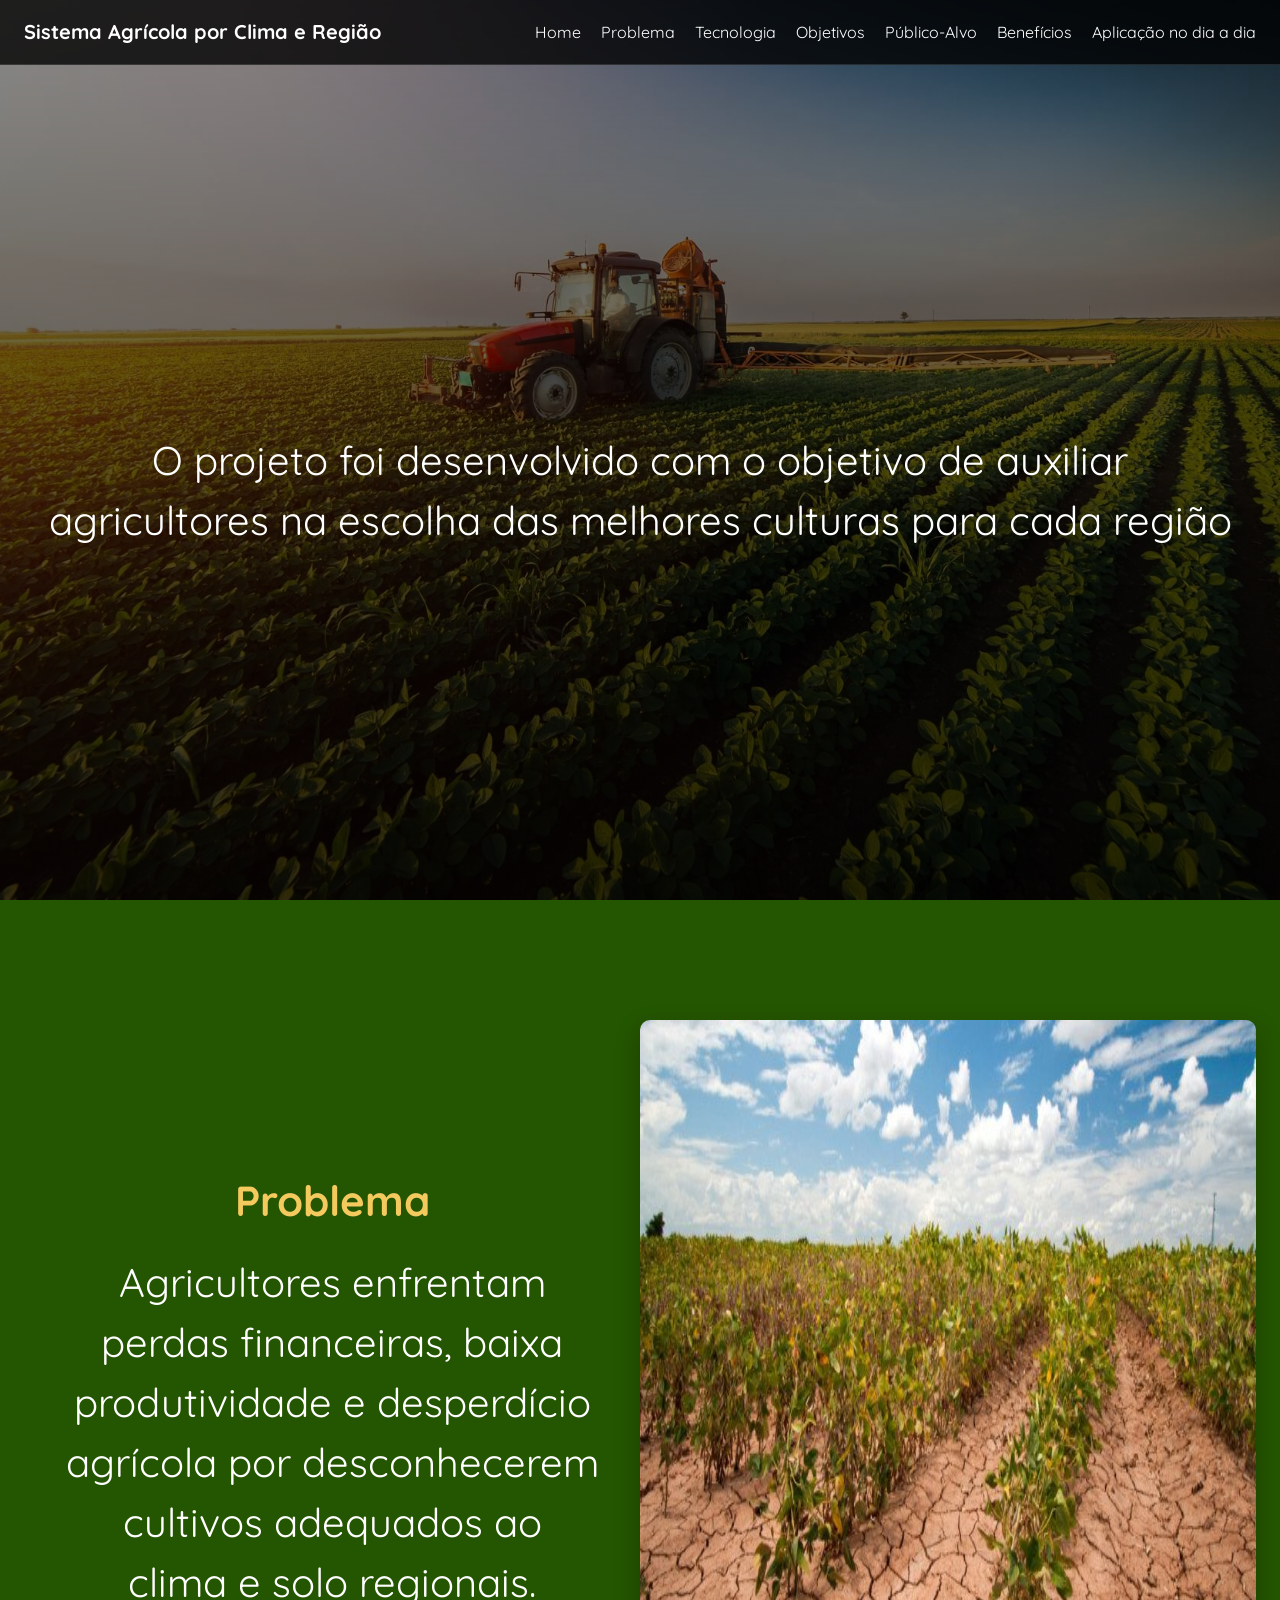
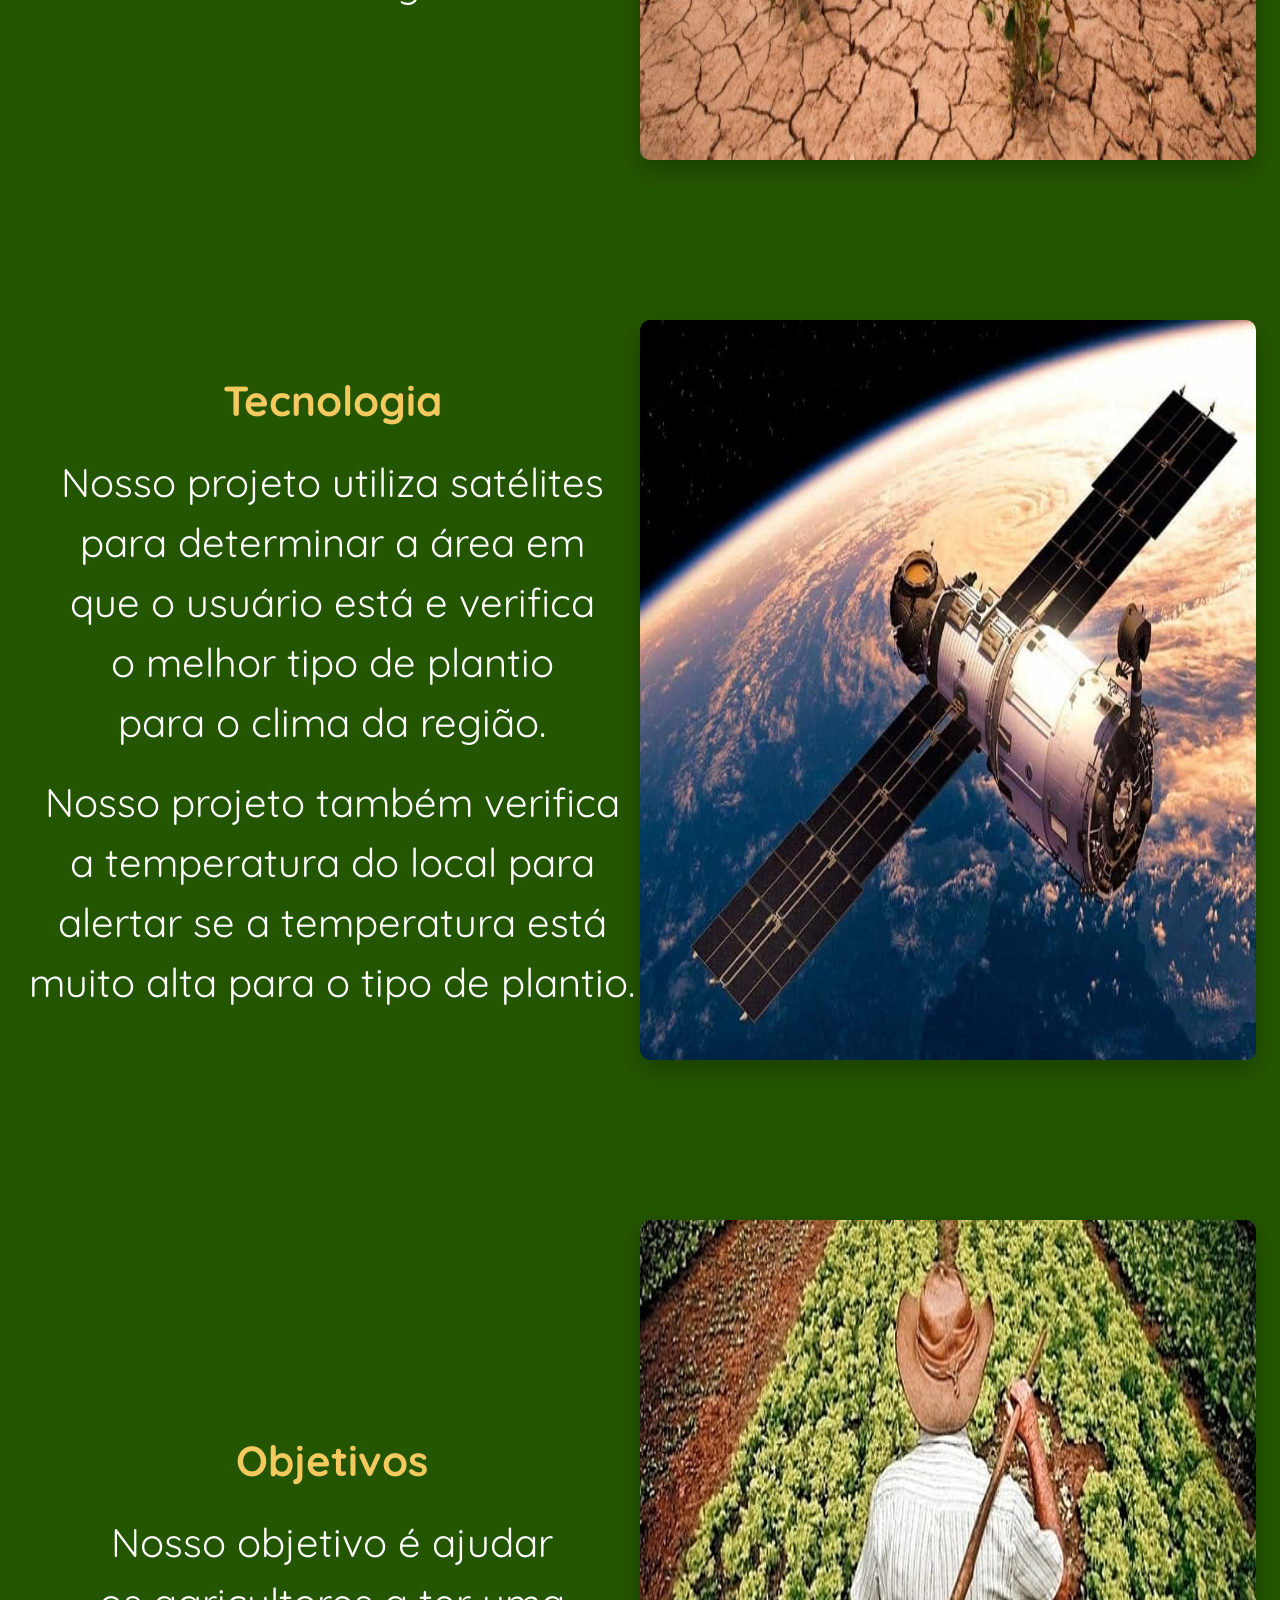
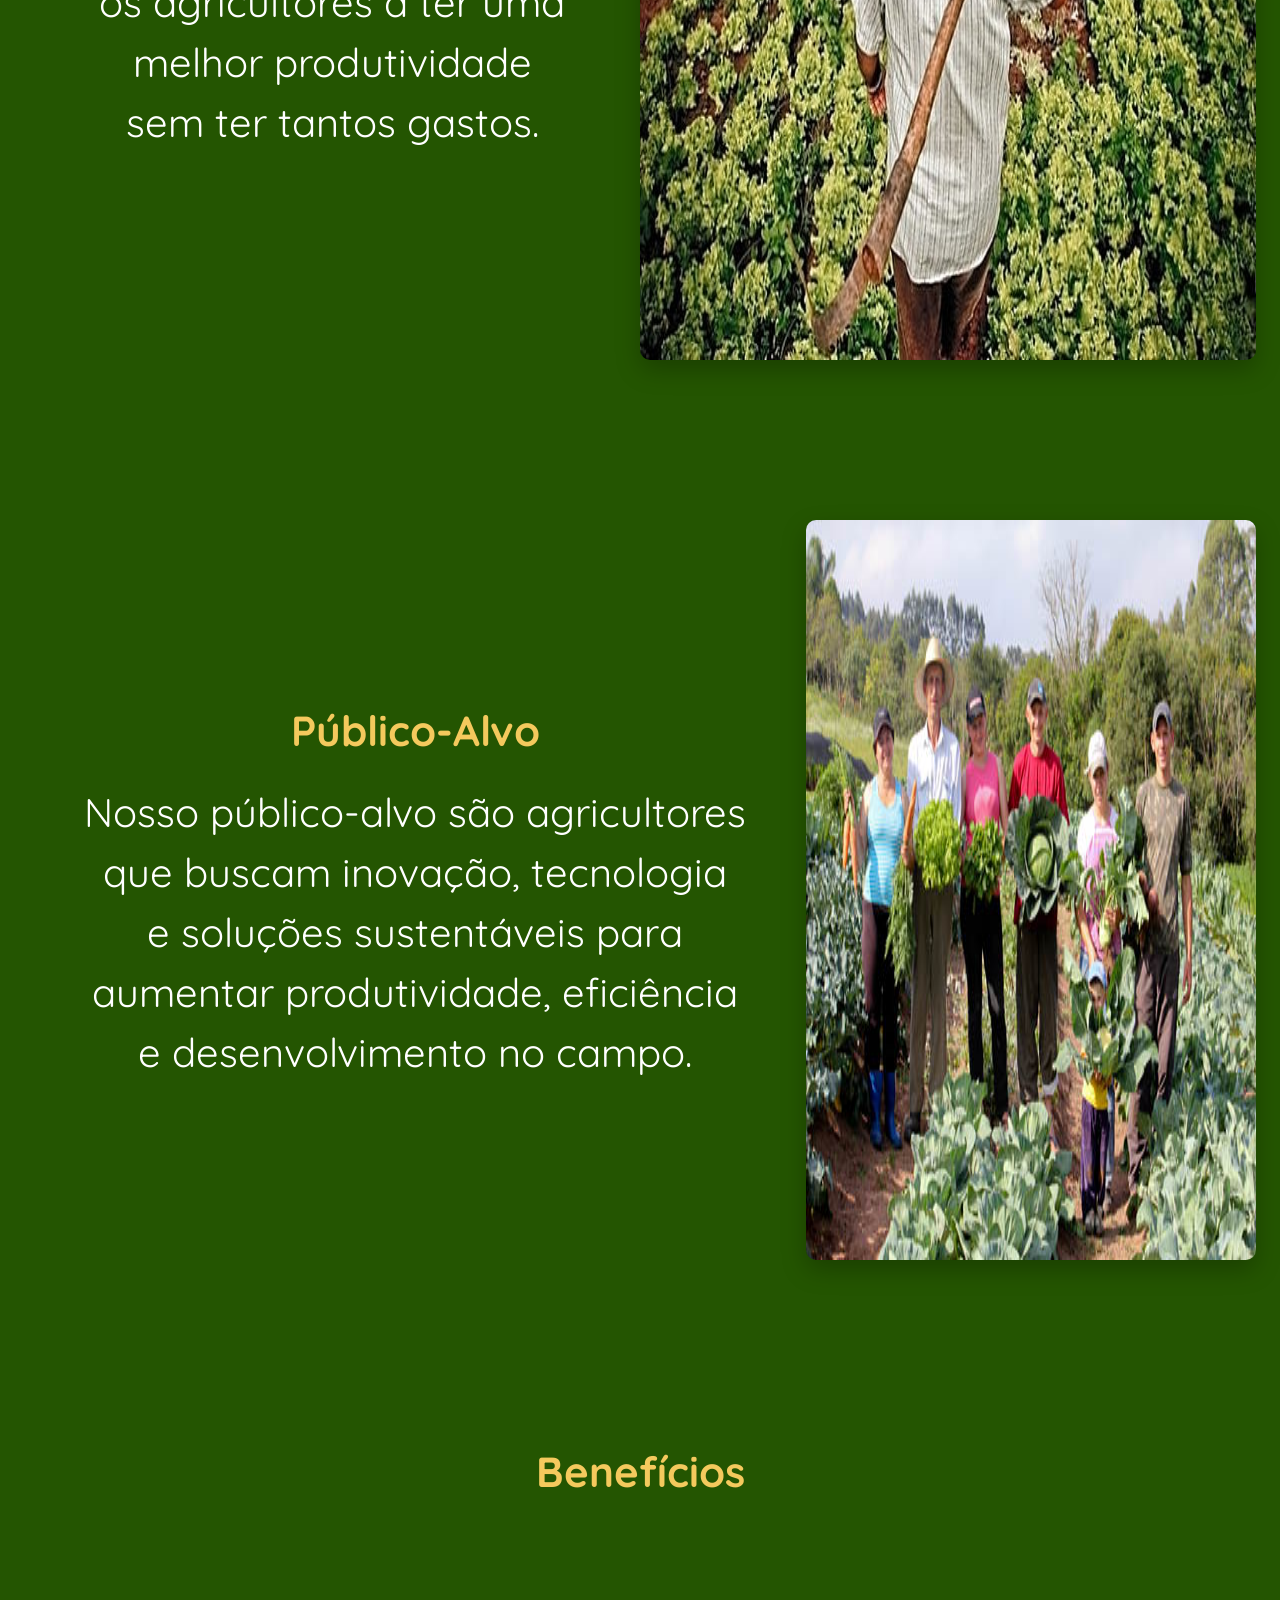
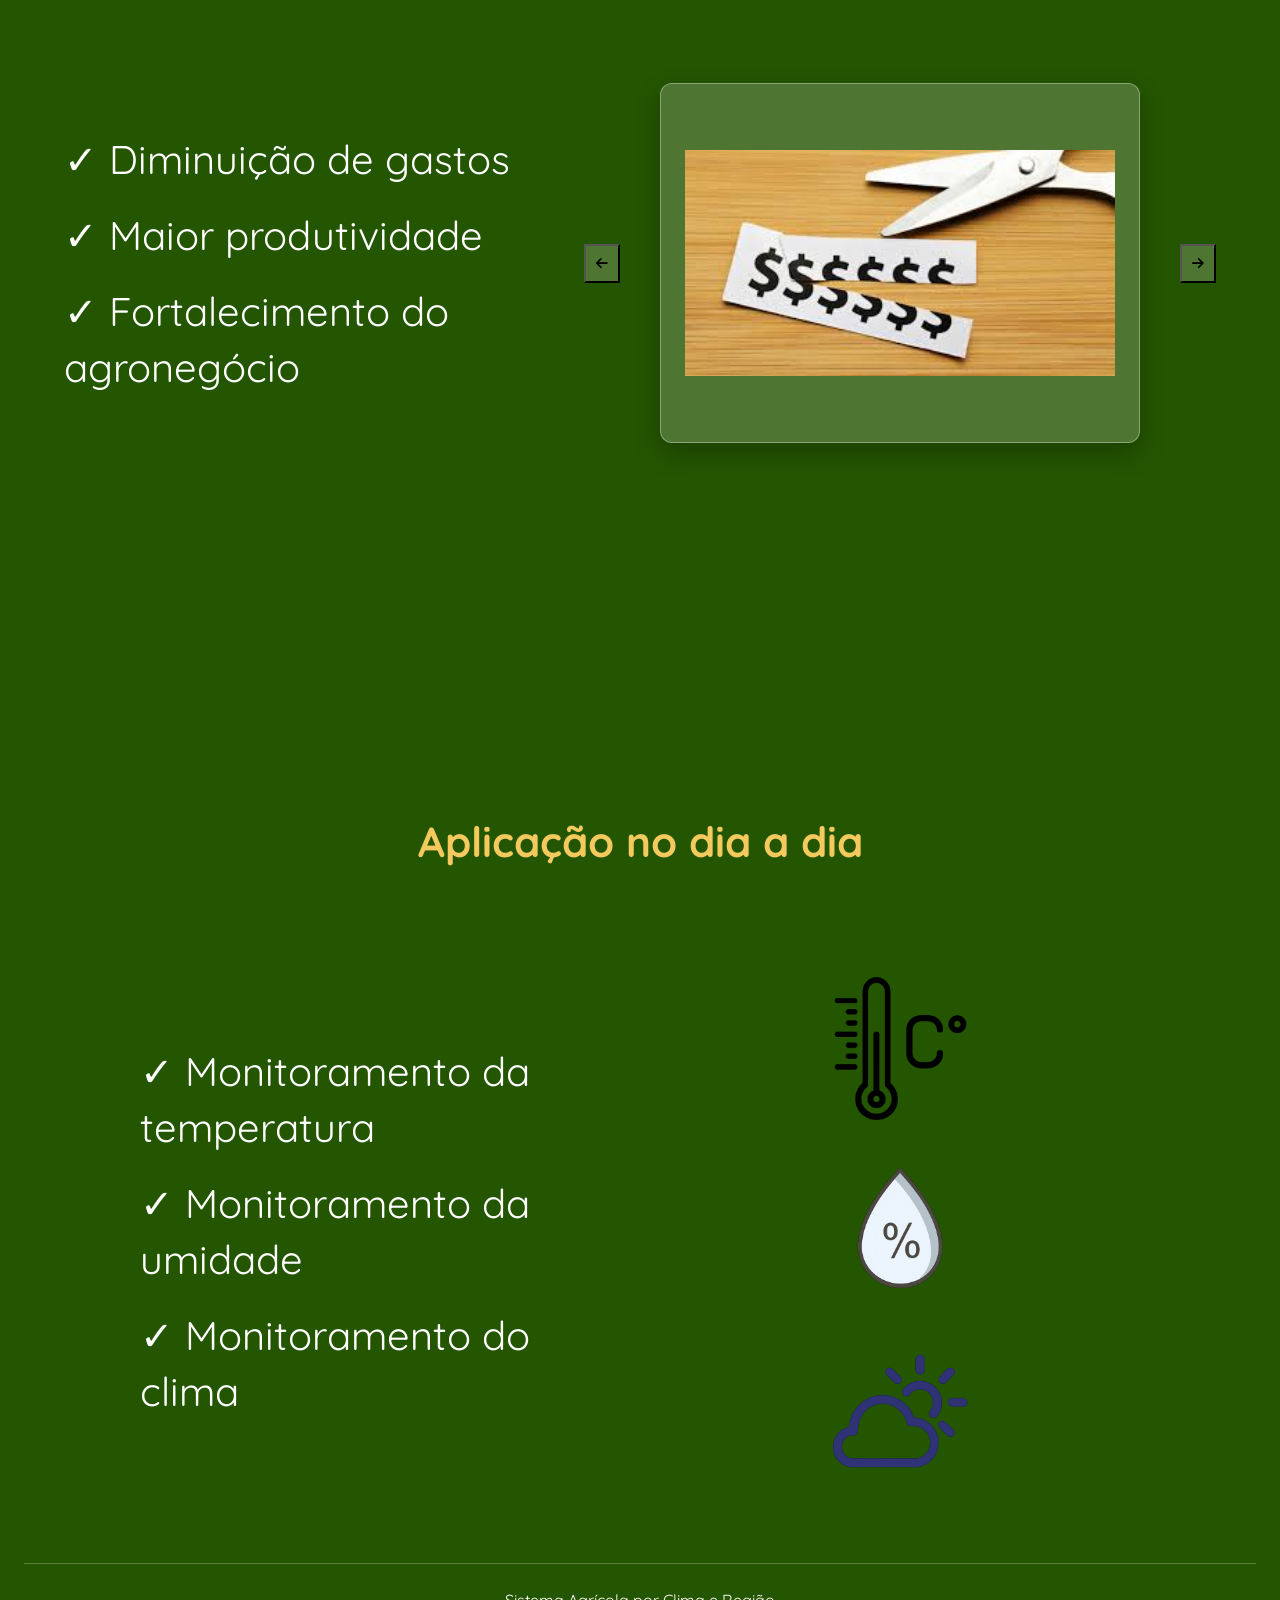
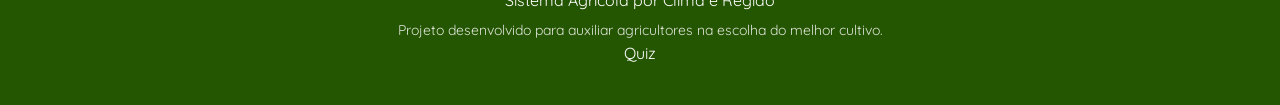
<file: index.html>
<!DOCTYPE html>
<html lang="pt-BR">
<head>
  <meta charset="UTF-8">
  <meta name="viewport" content="width=device-width, initial-scale=1.0">
  <link rel="stylesheet" href="./CSS/style.css">
  <link
      rel="stylesheet"
      href="https://cdnjs.cloudflare.com/ajax/libs/font-awesome/6.5.1/css/all.min.css"
    />
  <title>Sistema Agrícola por Clima e Região</title>
</head>
<body>
  <section id="hero" class="hero box">
    <header class="header-hero">
      <h1>Sistema Agrícola por Clima e Região</h1>
      <nav class="menu-hero">
        <ul class="menu-hero-list">
          <li><a href="#hero">Home</a></li>
          <li><a href="#problemas">Problema</a></li>
          <li><a href="#tecnologia">Tecnologia</a></li>
          <li><a href="#objetivos">Objetivos</a></li>
          <li><a href="#publico-alvo">Público-Alvo</a></li>
          <li><a href="#beneficios">Benefícios</a></li>
          <li><a href="#aplicacoes">Aplicação no dia a dia</a></li>
        </ul>
      </nav>
    </header>
    <div class="conteudo-hero">
      <p>O projeto foi desenvolvido com o 
objetivo de auxiliar agricultores na escolha das melhores culturas para 
cada região</p>
    </div>
  </section>
  <main>
    <section class="problema box" id="problemas">
      <div class="problema-texto">
        <h2>Problema</h2>
        <p>Agricultores enfrentam perdas financeiras, baixa produtividade e desperdício agrícola por desconhecerem cultivos adequados ao clima e solo regionais.</p>
      </div>
      <img class="images" src="./images/problemas.png" alt="Imagem representativa de problemas no agronegocio">
    </section>
    <section class="tecnologia box" id="tecnologia">
      <div class="tecnologia-texto">
        <h2>Tecnologia</h2>
        <p>Nosso projeto utiliza satélites para determinar a área em que o usuário está e verifica o melhor tipo de plantio para o clima da região.</p>
        <p>Nosso projeto também verifica a temperatura do local para alertar se a temperatura está muito alta para o tipo de plantio.</p>
      </div>
      <img class="images" src="./images/satelite.png" alt="">
    </section>
    <section class="objetivos box" id="objetivos">
      <div class="objetivos-texto">
        <h2>Objetivos</h2>
        <p>Nosso objetivo é ajudar os agricultores a ter uma melhor produtividade sem ter tantos gastos.</p>
      </div>
      <img class="images" src="./images/agricultores.png" alt="Imagem representativa de agricultor">
    </section>
    <section class="publico box" id="publico-alvo">
      <div class="publico-texto">
        <h2>Público-Alvo</h2>
        <p>Nosso público-alvo são agricultores que buscam inovação, tecnologia e soluções sustentáveis para aumentar produtividade, eficiência e desenvolvimento no campo.</p>
      </div>
      <img class="images" src="./images/publico.png" alt="Imagem representativa do publico-alvo">
    </section>
    <section class="beneficios box" id="beneficios">
      <h2>Benefícios</h2>
      <div class="beneficios-itens">
        <ul class="beneficios-list">
          <li>✓ Diminuição de gastos</li>
          <li>✓ Maior produtividade</li>
          <li>✓ Fortalecimento do agronegócio</li>
        </ul>
        <button class="seta prev">
          <i class="fa-solid fa-arrow-left icone"></i>
        </button>
        <div class="beneficios-item">
          <img id="imagem-beneficios" src="./images/diminuiçãoDeGastos.png" alt="Ícone representando redução de gastos no campo">
        </div>
        <button class="seta next">
          <i class="fa-solid fa-arrow-right icone"></i>
        </button>
        <script src="./JS/images.js"></script>
      </div>
    </section>
    <section class="aplicacoes box" id="aplicacoes">
      <div class="aplicacoes-all">
        <h2>Aplicação no dia a dia</h2>
        <ul class="aplicacoes-list">
          <li>✓ Monitoramento da temperatura</li>
          <li>✓ Monitoramento da umidade</li>
          <li>✓ Monitoramento do clima</li>
        </ul>
        <div class="aplicacoes-images">
          <img src="./images/temperatura.png" alt="Ícone de termômetro para monitoramento da temperatura"> 
          <img src="./images/umidade.png" alt="Ícone de gota para monitoramento da umidade">
          <img src="./images/clima.png" alt="Ícone de clima para monitoramento climático"> 
        </div>
      </div>
      </div>
      <footer class="footer-aplicacoes">
        <p>Sistema Agrícola por Clima e Região</p>
        <p>Projeto desenvolvido para auxiliar agricultores na escolha do melhor cultivo.</p>
        <a target="_blank" href="./quiz.html">Quiz</a>
      </footer>
    </section>
  </main>
</body>
</html>
</file>
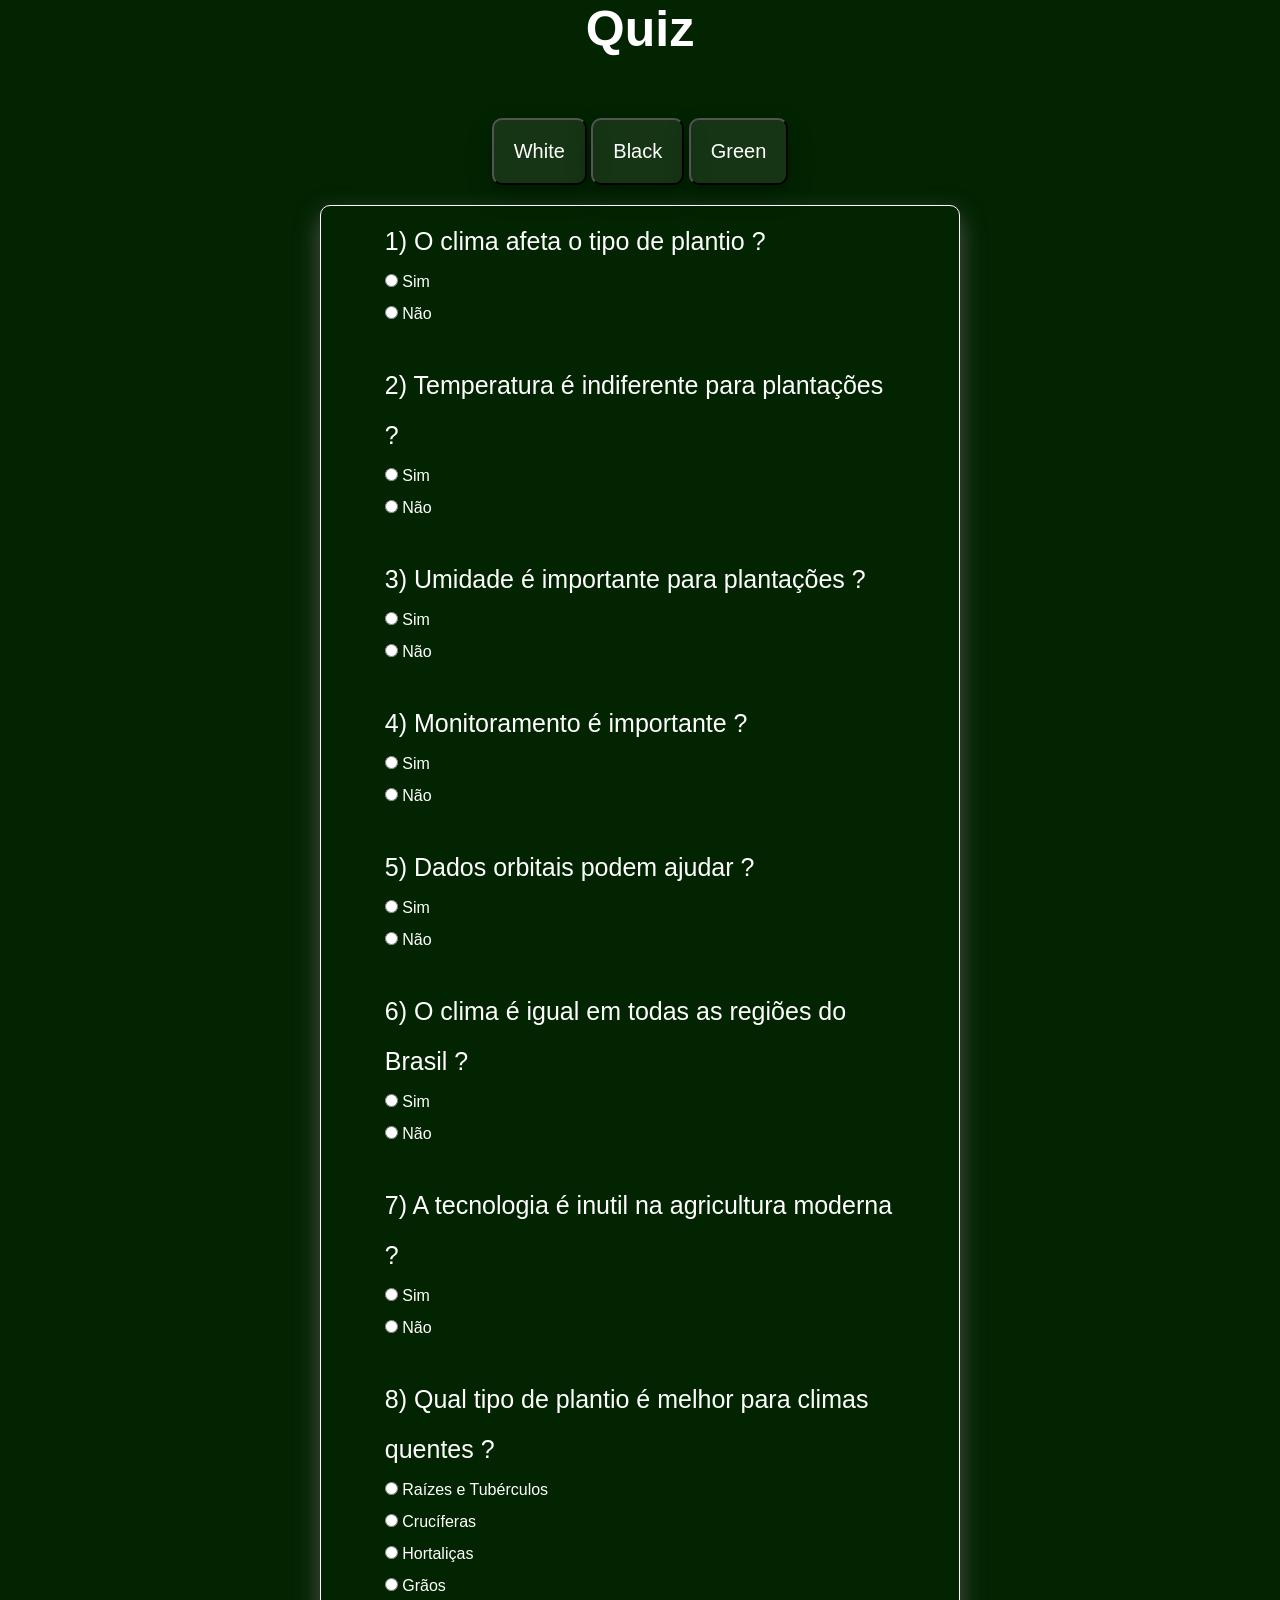
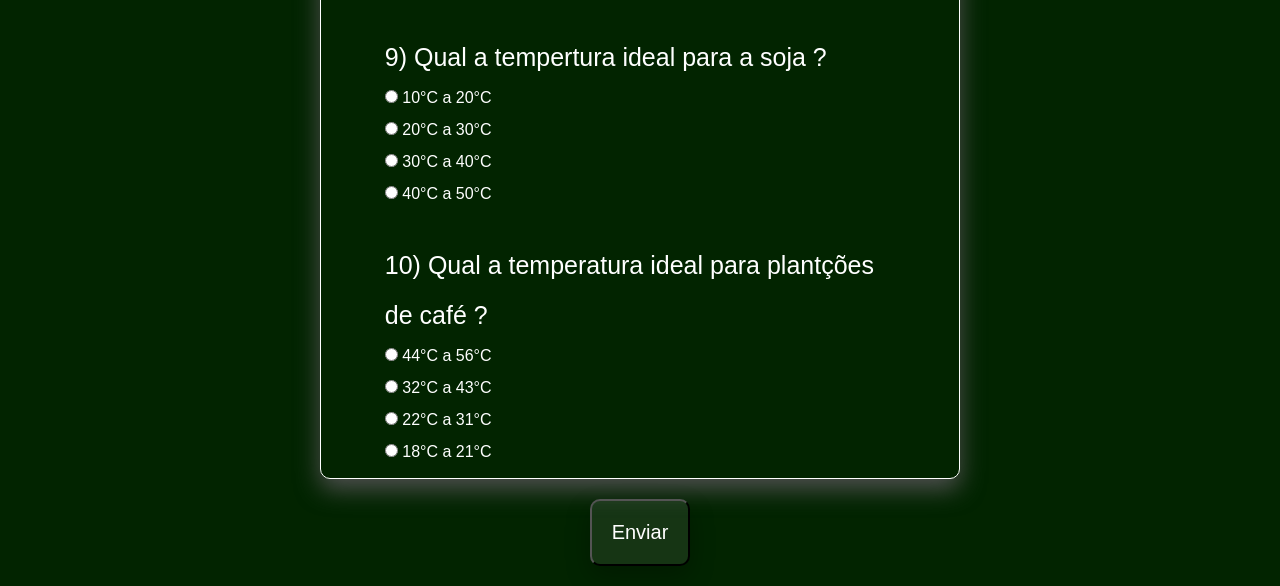
<file: quiz.html>
<!doctype html>
<html lang="en">
  <head>
    <meta charset="UTF-8" />
    <meta name="viewport" content="width=device-width, initial-scale=1.0" />
    <link rel="stylesheet" href="./CSS/quiz.css" />
    <title>Quiz</title>
  </head>
  <body>
    <h1 id="hcor">Quiz</h1>
    <button onclick="white()" id="whi">White</button>
    <button onclick="black()" id="blc">Black</button>
    <button onclick="green()" id="green">Green</button>
    <form class="quiz" id="quiz">
      <div id="borda" class="borda">
        <div class="perguntas">
          <label for="1"> 1) O clima afeta o tipo de plantio ?</label><br />
          <input type="radio" name="1" value="sim" /> Sim<br />
          <input type="radio" name="1" value="nao" /> Não<br />
        </div>
        <div class="perguntas">
          <label for="2"> 2) Temperatura é indiferente para plantações ?</label
          ><br />
          <input type="radio" name="2" value="sim" /> Sim<br />
          <input type="radio" name="2" value="nao" /> Não<br />
        </div>
        <div class="perguntas">
          <label for="3"> 3) Umidade é importante para plantações ?</label
          ><br />
          <input type="radio" name="3" value="sim" /> Sim<br />
          <input type="radio" name="3" value="nao" /> Não<br />
        </div>
        <div class="perguntas">
          <label for="4"> 4) Monitoramento é importante ?</label><br />
          <input type="radio" name="4" value="sim" /> Sim<br />
          <input type="radio" name="4" value="nao" /> Não<br />
        </div>
        <div class="perguntas">
          <label for="5"> 5) Dados orbitais podem ajudar ?</label><br />
          <input type="radio" name="5" value="sim" /> Sim<br />
          <input type="radio" name="5" value="nao" /> Não<br />
        </div>
        <div class="perguntas">
          <label for="6">
            6) O clima é igual em todas as regiões do Brasil ?</label
          ><br />
          <input type="radio" name="6" value="sim" /> Sim<br />
          <input type="radio" name="6" value="nao" /> Não<br />
        </div>
        <div class="perguntas">
          <label for="7">
            7) A tecnologia é inutil na agricultura moderna ?</label
          ><br />
          <input type="radio" name="7" value="sim" /> Sim<br />
          <input type="radio" name="7" value="nao" /> Não<br />
        </div>
        <div class="perguntas">
          <label for="8">
            8) Qual tipo de plantio é melhor para climas quentes ?</label
          ><br />
          <input type="radio" name="8" value="errado" /> Raízes e Tubérculos<br />
          <input type="radio" name="8" value="errado" /> Crucíferas<br />
          <input type="radio" name="8" value="certo" /> Hortaliças<br />
          <input type="radio" name="8" value="errado" /> Grãos<br />
        </div>
        <div class="perguntas">
          <label for="9"> 9) Qual a tempertura ideal para a soja ?</label><br />
          <input type="radio" name="9" value="errado" /> 10°C a 20°C<br />
          <input type="radio" name="9" value="certo" /> 20°C a 30°C<br />
          <input type="radio" name="9" value="errado" /> 30°C a 40°C<br />
          <input type="radio" name="9" value="errado" /> 40°C a 50°C<br />
        </div>
        <div class="perguntas">
          <label for="10">
            10) Qual a temperatura ideal para plantções de café ?</label
          ><br />
          <input type="radio" name="10" value="errado" /> 44°C a 56°C<br />
          <input type="radio" name="10" value="errado" /> 32°C a 43°C<br />
          <input type="radio" name="10" value="errado" /> 22°C a 31°C<br />
          <input type="radio" name="10" value="certo" /> 18°C a 21°C<br />
        </div>
      </div>
    </form>

    <button type="submit" onclick="validarQuiz()" id="env">Enviar</button>
    <script src="./JS/quiz.js"></script>
  </body>
</html>
</file>
<file: CSS/style.css>
@import url('https://fonts.googleapis.com/css2?family=Quicksand:wght@300..700&display=swap');

:root {
  --spacing-sm: 10px;
  --spacing-md: 20px;
  --spacing-lg: 40px;
  --color-green-dark: #245501;
  --color-green-light: #73a942;
  --color-yellow: #f4c95d;
  --color-white: #ffffff;
  --color-test: #022400;
  --color-overlay-strong: rgba(0, 0, 0, 0.8);
  --color-overlay-soft: rgba(0, 0, 0, 0.45);
  --color-header: rgba(0, 0, 0, 0.78);
}

* {
  margin: 0;
  padding: 0;
  box-sizing: border-box;
}

html {
  font-family: "Quicksand", sans-serif;
  scroll-behavior: smooth;
}

body {
  background-color: var(--color-green-dark);
  color: var(--color-white);
  line-height: 1.5;
}

h1,
h2 {
  font-weight: 700;
}

h2 {
  color: var(--color-yellow);
  font-size: clamp(28px, 4vw, 42px);
}

ul,
ol {
  list-style: none;
}

a {
  text-decoration: none;
  color: var(--color-white);
  transition: color 0.3s;
}

a:hover {
  color: var(--color-green-light);
}

li {
  transition: transform 0.3s;
}

li:hover {
  transform: translateY(-2px);
}

.box {
  min-height: 100vh;
}

.hero {
  color: var(--color-white);
  background-image:
    linear-gradient(
    to top, var(--color-overlay-strong), var(--color-overlay-soft)),
    url(../images/agricultura.png);
  background-repeat: no-repeat;
  background-size: cover;
  background-position: center;
  background-attachment: fixed;
}

.header-hero {
  font-size: 16px;
  padding: 16px 24px;
  display: flex;
  align-items: center;
  justify-content: space-between;
  gap: var(--spacing-md);
  position: fixed;
  top: 0;
  left: 0;
  z-index: 1000;
  background-color: var(--color-header);
  border-bottom: 1px solid rgba(255, 255, 255, 0.12);
  width: 100%;
}

.header-hero h1 {
  font-size: var(--spacing-md);
  line-height: 1.3;
}

.menu-hero-list {
  display: flex;
  align-items: center;
  justify-content: flex-end;
  flex-wrap: wrap;
  gap: 12px 20px;
}

.menu-hero-list a {
  display: inline-block;
  padding: 4px 0;
}

.conteudo-hero {
  min-height: 100vh;
  padding: 140px 24px 60px;
  display: flex;
  flex-direction: column;
  align-items: center;
  justify-content: center;
  text-align: center;
  text-wrap: balance;
  font-size: clamp(28px, 5vw, 40px);
}

.problema {
  color: var(--color-white);
  text-align: center;
  padding: 120px 24px 40px;
  background-color: var(--color-green-dark);
  display: flex;
}

.problema-texto {
  min-height: calc(100vh - 160px);
  display: flex;
  flex-direction: column;
  align-items: center;
  justify-content: center;
  gap: var(--spacing-md);
  text-wrap: balance;
  font-size: clamp(28px, 4vw, 40px);
  max-width: 900px;
  margin: 0 auto;
  animation: viewAnimation both;
  animation-timeline: view(70% 20%);
}

.tecnologia {
  color: var(--color-white);
  text-align: center;
  padding: 120px 24px 40px;
  background-color: var(--color-green-dark);
  display: flex;
}

.tecnologia-texto {
  min-height: calc(100vh - 160px);
  display: flex;
  flex-direction: column;
  align-items: center;
  justify-content: center;
  gap: var(--spacing-md);
  text-wrap: balance;
  font-size: clamp(28px, 4vw, 40px);
  max-width: 900px;
  margin: 0 auto;
  animation: viewAnimation both;
  animation-timeline: view(70% 20%);
}

.objetivos {
  color: var(--color-white);
  text-align: center;
  padding: 120px 24px 40px;
  background-color: var(--color-green-dark);
  display: flex;
}

.objetivos-texto {
  min-height: calc(100vh - 160px);
  display: flex;
  flex-direction: column;
  align-items: center;
  justify-content: center;
  gap: var(--spacing-md);
  text-wrap: balance;
  font-size: clamp(28px, 4vw, 40px);
  max-width: 900px;
  margin: 0 auto;
  animation: viewAnimation both;
  animation-timeline: view(70% 20%);
}

.publico {
  color: var(--color-white);
  text-align: center;
  padding: 120px 24px 40px;
  background-color: var(--color-green-dark);
  display: flex;
}

.publico-texto {
  min-height: calc(100vh - 160px);
  display: flex;
  flex-direction: column;
  align-items: center;
  justify-content: center;
  gap: var(--spacing-md);
  text-wrap: balance;
  font-size: clamp(28px, 4vw, 40px);
  max-width: 900px;
  margin: 0 auto;
  animation: viewAnimation both;
  animation-timeline: view(70% 20%);
}

.images {
  width: 50%;
  border-radius: 10px;
  box-shadow: 0 10px 24px rgba(0, 0, 0, 0.25);
  aspect-ratio: 16/9;
  object-fit: fill;
}

.beneficios {
  color: var(--color-white);
  text-align: center;
  padding: 40px 24px;
  background-color: var(--color-green-dark);
  font-size: var(--spacing-md);
}

.seta {
  background-color: rgba(255, 255, 255, 0.192);
  padding: 10px;
}

.beneficios h2 {
  padding-top: 100px;
}

.beneficios-itens {
  display: flex;
  align-items: center;
  justify-content: center;
  gap: var(--spacing-lg);
  min-height: calc(100vh - 180px);
}

.beneficios-item {
  display: flex;
  flex-direction: column;
  align-items: center;
  justify-content: center;
  text-align: center;
  gap: var(--spacing-md);
  width: min(100%, 480px);
  min-height: 360px;
  padding: 24px;
  background-color: rgba(255, 255, 255, 0.192);
  border: 1px solid rgba(255, 255, 255, 0.35);
  border-radius: 12px;
  box-shadow: 0 10px 24px rgba(0, 0, 0, 0.25);
  animation: viewAnimation both;
  animation-timeline: view(70% 20%);
  text-wrap: balance;
  transition: transform 0.3s, box-shadow 0.3s;
}

.beneficios-list {
  width: min(100%, 480px);
  display: flex;
  flex-direction: column;
  align-items: flex-start;
  justify-content: center;
  gap: var(--spacing-md);
  text-align: left;
  line-height: 1.4;
  font-size: var(--spacing-lg);
}

.beneficios-item:hover {
  transform: translateY(-8px);
  box-shadow: 0 16px 32px rgba(0, 0, 0, 0.35);
}

.beneficios-item img {
  max-width: 100%;
  width: 480px;
  height: auto;
}

.aplicacoes {
  color: var(--color-white);
  text-align: center;
  padding: 120px 24px 40px;
  background-color: var(--color-green-dark);
  font-size: var(--spacing-md);
}

.aplicacoes-all {
  min-height: calc(100vh - 160px);
  display: flex;
  flex-wrap: wrap;
  align-items: center;
  justify-content: center;
  gap: var(--spacing-lg);
  font-size: var(--spacing-lg);
  animation: viewAnimation both;
  animation-timeline: view(70% 20%);
}

.aplicacoes-all h2 {
  width: 100%;
}

.aplicacoes-list {
  width: min(100%, 480px);
  display: flex;
  flex-direction: column;
  align-items: flex-start;
  justify-content: center;
  gap: var(--spacing-md);
  text-align: left;
  line-height: 1.4;
}

.aplicacoes-images {
  width: min(100%, 480px);
  display: flex;
  gap: var(--spacing-sm);
  flex-direction: column;
  align-items: center;
  justify-content: center;
}

.aplicacoes img {
  width: 170px;
  max-width: 100%;
  height: auto;
}

.footer-aplicacoes {
  width: 100%;
  padding: 24px 16px 0;
  margin-top: var(--spacing-lg);
  border-top: 1px solid rgba(255, 255, 255, 0.25);
  text-align: center;
  font-size: 16px;
  color: var(--color-white);
}

.footer-aplicacoes p + p {
  margin-top: 8px;
  font-size: 14px;
  opacity: 0.85;
}

@keyframes viewAnimation {
  from {
    opacity: 0;
    transform: scale(0.5);
  }
  to {
    opacity: 1;
    transform: scale(1);
  }
}
</file>
<file: CSS/quiz.css>
:root {
  --color-green-dark: #245501;
  --color-white: #ffffff;
  --color-yellow: #f4c95d;
  --color-test: #022400;
}

* {
  padding: 0;
  margin: 0;
  box-sizing: border-box;
}

body {
  min-height: 100vh;
  background-color: var(--color-test);
  text-align: center;
  color: var(--color-white);
  font-family: Arial, Helvetica, sans-serif;
}
button {
  background-color: rgba(255, 255, 255, 0.079);
  color: var(--color-white);
  padding: 20px;
  font-size: 20px;
  border-radius: 10px;
  box-shadow: 0 10px 24px rgba(0, 0, 0, 0.25);
  margin: 20px 0;
}

button:hover {
  transition: 0.6s;
  scale: 1.1;
}

h1 {
  padding-bottom: 40px;
  font-size: 50px;
}

label {
  font-size: 25px;
}

.quiz {
  display: flex;
  flex-direction: column;
  justify-content: center;
  align-items: center;
  gap: 30px;
}

.perguntas {
  width: 80%;
  text-align: start;
  line-height: 2;
}

.borda {
  width: 50%;
  display: flex;
  flex-direction: column;
  align-items: center;
  justify-content: center;
  gap: 30px;
  border: solid 1px;
  padding: 10px 0;
  border-radius: 10px;
  box-shadow: 0 10px 24px rgb(80, 80, 80);
}

.borda-preta {
  width: 50%;
  display: flex;
  flex-direction: column;
  align-items: center;
  justify-content: center;
  gap: 30px;
  border: solid 1px;
  padding: 10px 0;
  border-radius: 10px;
  box-shadow: 0 10px 24px rgb(0, 0, 0);
}
</file>
